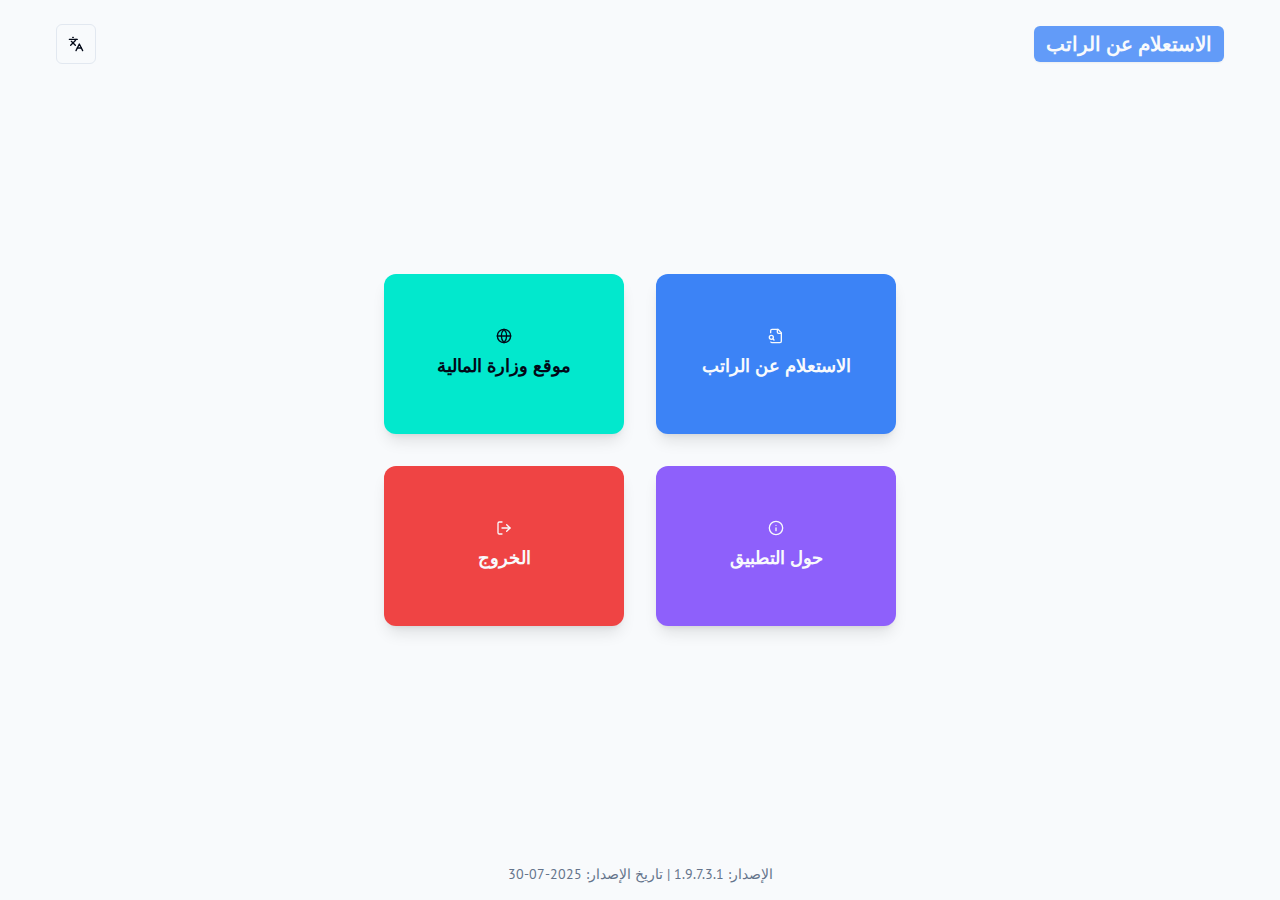
<file: index.html>
<!DOCTYPE html><html lang="en"><head><meta charSet="utf-8"/><meta name="viewport" content="width=device-width, initial-scale=1"/><link rel="stylesheet" href="/_next/static/css/740bce0d1de222b1.css" data-precedence="next"/><link rel="preload" as="script" fetchPriority="low" href="/_next/static/chunks/webpack-babf7c91ecdb62d1.js"/><script src="/_next/static/chunks/4bd1b696-4ad49f259c53d116.js" async=""></script><script src="/_next/static/chunks/684-f148f8be4335107b.js" async=""></script><script src="/_next/static/chunks/main-app-5f3409b5d6a22284.js" async=""></script><script src="/_next/static/chunks/802-d69ef10db5f70343.js" async=""></script><script src="/_next/static/chunks/app/layout-bd39e577d4e18c51.js" async=""></script><script src="/_next/static/chunks/986-c1de5b872084e3e3.js" async=""></script><script src="/_next/static/chunks/app/page-2de3b63fff3d0080.js" async=""></script><link rel="preconnect" href="https://fonts.googleapis.com"/><link rel="preconnect" href="https://fonts.gstatic.com" crossorigin="anonymous"/><link href="https://fonts.googleapis.com/css2?family=PT+Sans:wght@400;700&amp;display=swap" rel="stylesheet"/><title>My Salary Inquiry</title><meta name="description" content="Salary inquiry application"/><link rel="icon" href="/favicon.ico" type="image/x-icon" sizes="16x16"/><script>document.querySelectorAll('body link[rel="icon"], body link[rel="apple-touch-icon"]').forEach(el => document.head.appendChild(el))</script><script src="/_next/static/chunks/polyfills-42372ed130431b0a.js" noModule=""></script></head><body class="font-body antialiased"><div class="relative flex min-h-screen flex-col bg-background font-body text-foreground"><header class="absolute top-0 w-full p-4 sm:p-6"><div class="container mx-auto flex items-center justify-between"><div class="animate-pulse rounded-md bg-muted h-9 w-48"></div><div class="animate-pulse rounded-md bg-muted h-10 w-10"></div></div></header><main class="flex flex-1 items-center justify-center"><div class="grid grid-cols-1 gap-4 sm:grid-cols-2 sm:gap-6 lg:gap-8 p-4"><div class="animate-pulse rounded-md bg-muted h-32 w-48 sm:h-40 sm:w-60"></div><div class="animate-pulse rounded-md bg-muted h-32 w-48 sm:h-40 sm:w-60"></div><div class="animate-pulse rounded-md bg-muted h-32 w-48 sm:h-40 sm:w-60"></div><div class="animate-pulse rounded-md bg-muted h-32 w-48 sm:h-40 sm:w-60"></div></div></main><footer class="absolute bottom-0 w-full p-4 flex justify-center"><div class="animate-pulse rounded-md bg-muted h-6 w-64"></div></footer></div><!--$--><!--/$--><!--$--><!--/$--><div role="region" aria-label="Notifications (F8)" tabindex="-1" style="pointer-events:none"><ol tabindex="-1" class="fixed top-0 z-[100] flex max-h-screen w-full flex-col-reverse p-4 sm:bottom-0 sm:right-0 sm:top-auto sm:flex-col md:max-w-[420px]"></ol></div><script src="/_next/static/chunks/webpack-babf7c91ecdb62d1.js" async=""></script><script>(self.__next_f=self.__next_f||[]).push([0])</script><script>self.__next_f.push([1,"1:\"$Sreact.fragment\"\n2:I[9283,[\"802\",\"static/chunks/802-d69ef10db5f70343.js\",\"177\",\"static/chunks/app/layout-bd39e577d4e18c51.js\"],\"LanguageProvider\"]\n3:I[9119,[\"802\",\"static/chunks/802-d69ef10db5f70343.js\",\"177\",\"static/chunks/app/layout-bd39e577d4e18c51.js\"],\"ClientLayout\"]\n4:I[7555,[],\"\"]\n5:I[1295,[],\"\"]\n6:I[1459,[\"802\",\"static/chunks/802-d69ef10db5f70343.js\",\"177\",\"static/chunks/app/layout-bd39e577d4e18c51.js\"],\"Toaster\"]\n7:I[894,[],\"ClientPageRoot\"]\n8:I[3320,[\"802\",\"static/chunks/802-d69ef10db5f70343.js\",\"986\",\"static/chunks/986-c1de5b872084e3e3.js\",\"974\",\"static/chunks/app/page-2de3b63fff3d0080.js\"],\"default\"]\nb:I[9665,[],\"MetadataBoundary\"]\nd:I[9665,[],\"OutletBoundary\"]\n10:I[4911,[],\"AsyncMetadataOutlet\"]\n12:I[9665,[],\"ViewportBoundary\"]\n14:I[6614,[],\"\"]\n:HL[\"/_next/static/css/740bce0d1de222b1.css\",\"style\"]\n"])</script><script>self.__next_f.push([1,"0:{\"P\":null,\"b\":\"e6CEJaJWnGFqOdMdCp2PX\",\"p\":\"\",\"c\":[\"\",\"\"],\"i\":false,\"f\":[[[\"\",{\"children\":[\"__PAGE__\",{}]},\"$undefined\",\"$undefined\",true],[\"\",[\"$\",\"$1\",\"c\",{\"children\":[[[\"$\",\"link\",\"0\",{\"rel\":\"stylesheet\",\"href\":\"/_next/static/css/740bce0d1de222b1.css\",\"precedence\":\"next\",\"crossOrigin\":\"$undefined\",\"nonce\":\"$undefined\"}]],[\"$\",\"html\",null,{\"lang\":\"en\",\"suppressHydrationWarning\":true,\"children\":[[\"$\",\"head\",null,{\"children\":[[\"$\",\"link\",null,{\"rel\":\"preconnect\",\"href\":\"https://fonts.googleapis.com\"}],[\"$\",\"link\",null,{\"rel\":\"preconnect\",\"href\":\"https://fonts.gstatic.com\",\"crossOrigin\":\"anonymous\"}],[\"$\",\"link\",null,{\"href\":\"https://fonts.googleapis.com/css2?family=PT+Sans:wght@400;700\u0026display=swap\",\"rel\":\"stylesheet\"}]]}],[\"$\",\"body\",null,{\"className\":\"font-body antialiased\",\"children\":[\"$\",\"$L2\",null,{\"children\":[\"$\",\"$L3\",null,{\"children\":[[\"$\",\"$L4\",null,{\"parallelRouterKey\":\"children\",\"error\":\"$undefined\",\"errorStyles\":\"$undefined\",\"errorScripts\":\"$undefined\",\"template\":[\"$\",\"$L5\",null,{}],\"templateStyles\":\"$undefined\",\"templateScripts\":\"$undefined\",\"notFound\":[[[\"$\",\"title\",null,{\"children\":\"404: This page could not be found.\"}],[\"$\",\"div\",null,{\"style\":{\"fontFamily\":\"system-ui,\\\"Segoe UI\\\",Roboto,Helvetica,Arial,sans-serif,\\\"Apple Color Emoji\\\",\\\"Segoe UI Emoji\\\"\",\"height\":\"100vh\",\"textAlign\":\"center\",\"display\":\"flex\",\"flexDirection\":\"column\",\"alignItems\":\"center\",\"justifyContent\":\"center\"},\"children\":[\"$\",\"div\",null,{\"children\":[[\"$\",\"style\",null,{\"dangerouslySetInnerHTML\":{\"__html\":\"body{color:#000;background:#fff;margin:0}.next-error-h1{border-right:1px solid rgba(0,0,0,.3)}@media (prefers-color-scheme:dark){body{color:#fff;background:#000}.next-error-h1{border-right:1px solid rgba(255,255,255,.3)}}\"}}],[\"$\",\"h1\",null,{\"className\":\"next-error-h1\",\"style\":{\"display\":\"inline-block\",\"margin\":\"0 20px 0 0\",\"padding\":\"0 23px 0 0\",\"fontSize\":24,\"fontWeight\":500,\"verticalAlign\":\"top\",\"lineHeight\":\"49px\"},\"children\":404}],[\"$\",\"div\",null,{\"style\":{\"display\":\"inline-block\"},\"children\":[\"$\",\"h2\",null,{\"style\":{\"fontSize\":14,\"fontWeight\":400,\"lineHeight\":\"49px\",\"margin\":0},\"children\":\"This page could not be found.\"}]}]]}]}]],[]],\"forbidden\":\"$undefined\",\"unauthorized\":\"$undefined\"}],[\"$\",\"$L6\",null,{}]]}]}]}]]}]]}],{\"children\":[\"__PAGE__\",[\"$\",\"$1\",\"c\",{\"children\":[[\"$\",\"$L7\",null,{\"Component\":\"$8\",\"searchParams\":{},\"params\":{},\"promises\":[\"$@9\",\"$@a\"]}],[\"$\",\"$Lb\",null,{\"children\":\"$Lc\"}],null,[\"$\",\"$Ld\",null,{\"children\":[\"$Le\",\"$Lf\",[\"$\",\"$L10\",null,{\"promise\":\"$@11\"}]]}]]}],{},null,false]},null,false],[\"$\",\"$1\",\"h\",{\"children\":[null,[\"$\",\"$1\",\"tUVmfDkXmga6kM8UpTNu6\",{\"children\":[[\"$\",\"$L12\",null,{\"children\":\"$L13\"}],null]}],null]}],false]],\"m\":\"$undefined\",\"G\":[\"$14\",\"$undefined\"],\"s\":false,\"S\":true}\n"])</script><script>self.__next_f.push([1,"15:\"$Sreact.suspense\"\n16:I[4911,[],\"AsyncMetadata\"]\n9:{}\na:{}\nc:[\"$\",\"$15\",null,{\"fallback\":null,\"children\":[\"$\",\"$L16\",null,{\"promise\":\"$@17\"}]}]\n"])</script><script>self.__next_f.push([1,"f:null\n"])</script><script>self.__next_f.push([1,"13:[[\"$\",\"meta\",\"0\",{\"charSet\":\"utf-8\"}],[\"$\",\"meta\",\"1\",{\"name\":\"viewport\",\"content\":\"width=device-width, initial-scale=1\"}]]\ne:null\n"])</script><script>self.__next_f.push([1,"17:{\"metadata\":[[\"$\",\"title\",\"0\",{\"children\":\"My Salary Inquiry\"}],[\"$\",\"meta\",\"1\",{\"name\":\"description\",\"content\":\"Salary inquiry application\"}],[\"$\",\"link\",\"2\",{\"rel\":\"icon\",\"href\":\"/favicon.ico\",\"type\":\"image/x-icon\",\"sizes\":\"16x16\"}]],\"error\":null,\"digest\":\"$undefined\"}\n11:{\"metadata\":\"$17:metadata\",\"error\":null,\"digest\":\"$undefined\"}\n"])</script></body></html>
</file>
<file: _next/static/css/740bce0d1de222b1.css>
*,:after,:before{--tw-border-spacing-x:0;--tw-border-spacing-y:0;--tw-translate-x:0;--tw-translate-y:0;--tw-rotate:0;--tw-skew-x:0;--tw-skew-y:0;--tw-scale-x:1;--tw-scale-y:1;--tw-pan-x: ;--tw-pan-y: ;--tw-pinch-zoom: ;--tw-scroll-snap-strictness:proximity;--tw-gradient-from-position: ;--tw-gradient-via-position: ;--tw-gradient-to-position: ;--tw-ordinal: ;--tw-slashed-zero: ;--tw-numeric-figure: ;--tw-numeric-spacing: ;--tw-numeric-fraction: ;--tw-ring-inset: ;--tw-ring-offset-width:0px;--tw-ring-offset-color:#fff;--tw-ring-color:rgb(59 130 246/0.5);--tw-ring-offset-shadow:0 0 #0000;--tw-ring-shadow:0 0 #0000;--tw-shadow:0 0 #0000;--tw-shadow-colored:0 0 #0000;--tw-blur: ;--tw-brightness: ;--tw-contrast: ;--tw-grayscale: ;--tw-hue-rotate: ;--tw-invert: ;--tw-saturate: ;--tw-sepia: ;--tw-drop-shadow: ;--tw-backdrop-blur: ;--tw-backdrop-brightness: ;--tw-backdrop-contrast: ;--tw-backdrop-grayscale: ;--tw-backdrop-hue-rotate: ;--tw-backdrop-invert: ;--tw-backdrop-opacity: ;--tw-backdrop-saturate: ;--tw-backdrop-sepia: ;--tw-contain-size: ;--tw-contain-layout: ;--tw-contain-paint: ;--tw-contain-style: }::backdrop{--tw-border-spacing-x:0;--tw-border-spacing-y:0;--tw-translate-x:0;--tw-translate-y:0;--tw-rotate:0;--tw-skew-x:0;--tw-skew-y:0;--tw-scale-x:1;--tw-scale-y:1;--tw-pan-x: ;--tw-pan-y: ;--tw-pinch-zoom: ;--tw-scroll-snap-strictness:proximity;--tw-gradient-from-position: ;--tw-gradient-via-position: ;--tw-gradient-to-position: ;--tw-ordinal: ;--tw-slashed-zero: ;--tw-numeric-figure: ;--tw-numeric-spacing: ;--tw-numeric-fraction: ;--tw-ring-inset: ;--tw-ring-offset-width:0px;--tw-ring-offset-color:#fff;--tw-ring-color:rgb(59 130 246/0.5);--tw-ring-offset-shadow:0 0 #0000;--tw-ring-shadow:0 0 #0000;--tw-shadow:0 0 #0000;--tw-shadow-colored:0 0 #0000;--tw-blur: ;--tw-brightness: ;--tw-contrast: ;--tw-grayscale: ;--tw-hue-rotate: ;--tw-invert: ;--tw-saturate: ;--tw-sepia: ;--tw-drop-shadow: ;--tw-backdrop-blur: ;--tw-backdrop-brightness: ;--tw-backdrop-contrast: ;--tw-backdrop-grayscale: ;--tw-backdrop-hue-rotate: ;--tw-backdrop-invert: ;--tw-backdrop-opacity: ;--tw-backdrop-saturate: ;--tw-backdrop-sepia: ;--tw-contain-size: ;--tw-contain-layout: ;--tw-contain-paint: ;--tw-contain-style: }/*
! tailwindcss v3.4.17 | MIT License | https://tailwindcss.com
*/*,:after,:before{box-sizing:border-box;border:0 solid #e5e7eb}:after,:before{--tw-content:""}:host,html{line-height:1.5;-webkit-text-size-adjust:100%;-moz-tab-size:4;tab-size:4;font-family:ui-sans-serif,system-ui,sans-serif,Apple Color Emoji,Segoe UI Emoji,Segoe UI Symbol,Noto Color Emoji;font-feature-settings:normal;font-variation-settings:normal;-webkit-tap-highlight-color:transparent}body{margin:0;line-height:inherit}hr{height:0;color:inherit;border-top-width:1px}abbr:where([title]){text-decoration:underline dotted}h1,h2,h3,h4,h5,h6{font-size:inherit;font-weight:inherit}a{color:inherit;text-decoration:inherit}b,strong{font-weight:bolder}code,kbd,pre,samp{font-family:ui-monospace,SFMono-Regular,Menlo,Monaco,Consolas,Liberation Mono,Courier New,monospace;font-feature-settings:normal;font-variation-settings:normal;font-size:1em}small{font-size:80%}sub,sup{font-size:75%;line-height:0;position:relative;vertical-align:baseline}sub{bottom:-.25em}sup{top:-.5em}table{text-indent:0;border-color:inherit;border-collapse:collapse}button,input,optgroup,select,textarea{font-family:inherit;font-feature-settings:inherit;font-variation-settings:inherit;font-size:100%;font-weight:inherit;line-height:inherit;letter-spacing:inherit;color:inherit;margin:0;padding:0}button,select{text-transform:none}button,input:where([type=button]),input:where([type=reset]),input:where([type=submit]){-webkit-appearance:button;background-color:transparent;background-image:none}:-moz-focusring{outline:auto}:-moz-ui-invalid{box-shadow:none}progress{vertical-align:baseline}::-webkit-inner-spin-button,::-webkit-outer-spin-button{height:auto}[type=search]{-webkit-appearance:textfield;outline-offset:-2px}::-webkit-search-decoration{-webkit-appearance:none}::-webkit-file-upload-button{-webkit-appearance:button;font:inherit}summary{display:list-item}blockquote,dd,dl,figure,h1,h2,h3,h4,h5,h6,hr,p,pre{margin:0}fieldset{margin:0}fieldset,legend{padding:0}menu,ol,ul{list-style:none;margin:0;padding:0}dialog{padding:0}textarea{resize:vertical}input::placeholder,textarea::placeholder{opacity:1;color:#9ca3af}[role=button],button{cursor:pointer}:disabled{cursor:default}audio,canvas,embed,iframe,img,object,svg,video{display:block;vertical-align:middle}img,video{max-width:100%;height:auto}[hidden]:where(:not([hidden=until-found])){display:none}:root{--background:210 40% 98%;--foreground:222 84% 4.9%;--card:210 40% 98%;--card-foreground:222 84% 4.9%;--popover:210 40% 98%;--popover-foreground:222 84% 4.9%;--primary:217 91% 60%;--primary-foreground:210 40% 98%;--secondary:173 98% 46%;--secondary-foreground:222 84% 4.9%;--muted:210 40% 96.1%;--muted-foreground:215.4 16.3% 46.9%;--accent:258 95% 68%;--accent-foreground:210 40% 98%;--destructive:0 84.2% 60.2%;--destructive-foreground:210 40% 98%;--border:214.3 31.8% 91.4%;--input:214.3 31.8% 91.4%;--ring:217 91% 60%;--radius:0.5rem}.dark{--background:222 84% 4.9%;--foreground:210 40% 98%;--card:222 84% 4.9%;--card-foreground:210 40% 98%;--popover:222 84% 4.9%;--popover-foreground:210 40% 98%;--primary:217 91% 60%;--primary-foreground:210 40% 98%;--secondary:173 98% 46%;--secondary-foreground:222 84% 4.9%;--muted:217.2 32.6% 17.5%;--muted-foreground:215 20.2% 65.1%;--accent:258 95% 68%;--accent-foreground:210 40% 98%;--destructive:0 62.8% 30.6%;--destructive-foreground:210 40% 98%;--border:217.2 32.6% 17.5%;--input:217.2 32.6% 17.5%;--ring:217 91% 60%}*{border-color:hsl(var(--border))}body{background-color:hsl(var(--background));color:hsl(var(--foreground))}.container{width:100%;margin-right:auto;margin-left:auto;padding-right:2rem;padding-left:2rem}@media (min-width:1400px){.container{max-width:1400px}}.sr-only{position:absolute;width:1px;height:1px;padding:0;margin:-1px;overflow:hidden;clip:rect(0,0,0,0);white-space:nowrap;border-width:0}.pointer-events-none{pointer-events:none}.pointer-events-auto{pointer-events:auto}.invisible{visibility:hidden}.fixed{position:fixed}.absolute{position:absolute}.relative{position:relative}.inset-0{inset:0}.inset-x-0{left:0;right:0}.inset-y-0{top:0;bottom:0}.-bottom-12{bottom:-3rem}.-left-12{left:-3rem}.-right-12{right:-3rem}.-top-12{top:-3rem}.bottom-0{bottom:0}.left-0{left:0}.left-1{left:.25rem}.left-1\/2{left:50%}.left-2{left:.5rem}.left-\[50\%\]{left:50%}.right-0{right:0}.right-1{right:.25rem}.right-2{right:.5rem}.right-4{right:1rem}.top-0{top:0}.top-1\/2{top:50%}.top-2{top:.5rem}.top-4{top:1rem}.top-\[50\%\]{top:50%}.z-50{z-index:50}.z-\[100\]{z-index:100}.-mx-1{margin-left:-.25rem;margin-right:-.25rem}.mx-auto{margin-left:auto;margin-right:auto}.my-0\.5{margin-top:.125rem;margin-bottom:.125rem}.my-1{margin-top:.25rem;margin-bottom:.25rem}.-ml-4{margin-left:-1rem}.-mt-4{margin-top:-1rem}.mb-1{margin-bottom:.25rem}.ml-auto{margin-left:auto}.mt-2{margin-top:.5rem}.mt-4{margin-top:1rem}.block{display:block}.flex{display:flex}.inline-flex{display:inline-flex}.table{display:table}.grid{display:grid}.aspect-square{aspect-ratio:1/1}.aspect-video{aspect-ratio:16/9}.h-10{height:2.5rem}.h-11{height:2.75rem}.h-12{height:3rem}.h-2{height:.5rem}.h-2\.5{height:.625rem}.h-3\.5{height:.875rem}.h-32{height:8rem}.h-4{height:1rem}.h-5{height:1.25rem}.h-6{height:1.5rem}.h-7{height:1.75rem}.h-8{height:2rem}.h-9{height:2.25rem}.h-\[1px\]{height:1px}.h-\[90vh\]{height:90vh}.h-\[var\(--radix-select-trigger-height\)\]{height:var(--radix-select-trigger-height)}.h-full{height:100%}.h-px{height:1px}.max-h-96{max-height:24rem}.max-h-screen{max-height:100vh}.min-h-screen{min-height:100vh}.w-0{width:0}.w-1{width:.25rem}.w-10{width:2.5rem}.w-11{width:2.75rem}.w-2{width:.5rem}.w-2\.5{width:.625rem}.w-3\.5{width:.875rem}.w-3\/4{width:75%}.w-4{width:1rem}.w-48{width:12rem}.w-5{width:1.25rem}.w-64{width:16rem}.w-7{width:1.75rem}.w-72{width:18rem}.w-8{width:2rem}.w-9{width:2.25rem}.w-\[1px\]{width:1px}.w-\[95vw\]{width:95vw}.w-full{width:100%}.min-w-0{min-width:0}.min-w-\[12rem\]{min-width:12rem}.min-w-\[8rem\]{min-width:8rem}.min-w-\[var\(--radix-select-trigger-width\)\]{min-width:var(--radix-select-trigger-width)}.max-w-full{max-width:100%}.max-w-lg{max-width:32rem}.flex-1{flex:1 1 0%}.shrink-0{flex-shrink:0}.flex-grow,.grow{flex-grow:1}.grow-0{flex-grow:0}.basis-full{flex-basis:100%}.caption-bottom{caption-side:bottom}.border-collapse{border-collapse:collapse}.-translate-x-1\/2{--tw-translate-x:-50%}.-translate-x-1\/2,.-translate-y-1\/2{transform:translate(var(--tw-translate-x),var(--tw-translate-y)) rotate(var(--tw-rotate)) skewX(var(--tw-skew-x)) skewY(var(--tw-skew-y)) scaleX(var(--tw-scale-x)) scaleY(var(--tw-scale-y))}.-translate-y-1\/2{--tw-translate-y:-50%}.translate-x-\[-50\%\]{--tw-translate-x:-50%}.translate-x-\[-50\%\],.translate-y-\[-50\%\]{transform:translate(var(--tw-translate-x),var(--tw-translate-y)) rotate(var(--tw-rotate)) skewX(var(--tw-skew-x)) skewY(var(--tw-skew-y)) scaleX(var(--tw-scale-x)) scaleY(var(--tw-scale-y))}.translate-y-\[-50\%\]{--tw-translate-y:-50%}.rotate-90{--tw-rotate:90deg}.rotate-90,.transform{transform:translate(var(--tw-translate-x),var(--tw-translate-y)) rotate(var(--tw-rotate)) skewX(var(--tw-skew-x)) skewY(var(--tw-skew-y)) scaleX(var(--tw-scale-x)) scaleY(var(--tw-scale-y))}@keyframes pulse{50%{opacity:.5}}.animate-pulse{animation:pulse 2s cubic-bezier(.4,0,.6,1) infinite}.cursor-default{cursor:default}.cursor-pointer{cursor:pointer}.touch-none{touch-action:none}.select-none{user-select:none}.grid-cols-1{grid-template-columns:repeat(1,minmax(0,1fr))}.flex-col{flex-direction:column}.flex-col-reverse{flex-direction:column-reverse}.flex-wrap{flex-wrap:wrap}.items-start{align-items:flex-start}.items-end{align-items:flex-end}.items-center{align-items:center}.items-stretch{align-items:stretch}.justify-center{justify-content:center}.justify-between{justify-content:space-between}.gap-1{gap:.25rem}.gap-1\.5{gap:.375rem}.gap-2{gap:.5rem}.gap-4{gap:1rem}.space-x-1>:not([hidden])~:not([hidden]){--tw-space-x-reverse:0;margin-right:calc(.25rem * var(--tw-space-x-reverse));margin-left:calc(.25rem * calc(1 - var(--tw-space-x-reverse)))}.space-x-4>:not([hidden])~:not([hidden]){--tw-space-x-reverse:0;margin-right:calc(1rem * var(--tw-space-x-reverse));margin-left:calc(1rem * calc(1 - var(--tw-space-x-reverse)))}.space-y-1>:not([hidden])~:not([hidden]){--tw-space-y-reverse:0;margin-top:calc(.25rem * calc(1 - var(--tw-space-y-reverse)));margin-bottom:calc(.25rem * var(--tw-space-y-reverse))}.space-y-1\.5>:not([hidden])~:not([hidden]){--tw-space-y-reverse:0;margin-top:calc(.375rem * calc(1 - var(--tw-space-y-reverse)));margin-bottom:calc(.375rem * var(--tw-space-y-reverse))}.space-y-2>:not([hidden])~:not([hidden]){--tw-space-y-reverse:0;margin-top:calc(.5rem * calc(1 - var(--tw-space-y-reverse)));margin-bottom:calc(.5rem * var(--tw-space-y-reverse))}.space-y-4>:not([hidden])~:not([hidden]){--tw-space-y-reverse:0;margin-top:calc(1rem * calc(1 - var(--tw-space-y-reverse)));margin-bottom:calc(1rem * var(--tw-space-y-reverse))}.overflow-auto{overflow:auto}.overflow-hidden{overflow:hidden}.whitespace-nowrap{white-space:nowrap}.rounded-\[2px\]{border-radius:2px}.rounded-\[inherit\]{border-radius:inherit}.rounded-full{border-radius:9999px}.rounded-lg{border-radius:var(--radius)}.rounded-md{border-radius:calc(var(--radius) - 2px)}.rounded-sm{border-radius:calc(var(--radius) - 4px)}.rounded-xl{border-radius:.75rem}.border{border-width:1px}.border-0{border-width:0}.border-2{border-width:2px}.border-\[1\.5px\]{border-width:1.5px}.border-b{border-bottom-width:1px}.border-l{border-left-width:1px}.border-r{border-right-width:1px}.border-t{border-top-width:1px}.border-dashed{border-style:dashed}.border-\[--color-border\]{border-color:var(--color-border)}.border-border\/50{border-color:hsl(var(--border)/.5)}.border-destructive{border-color:hsl(var(--destructive))}.border-destructive\/50{border-color:hsl(var(--destructive)/.5)}.border-input{border-color:hsl(var(--input))}.border-primary{border-color:hsl(var(--primary))}.border-transparent{border-color:transparent}.border-l-transparent{border-left-color:transparent}.border-t-transparent{border-top-color:transparent}.bg-\[--color-bg\]{background-color:var(--color-bg)}.bg-accent{background-color:hsl(var(--accent))}.bg-background{background-color:hsl(var(--background))}.bg-black\/80{background-color:rgb(0 0 0/.8)}.bg-border{background-color:hsl(var(--border))}.bg-card{background-color:hsl(var(--card))}.bg-destructive{background-color:hsl(var(--destructive))}.bg-muted{background-color:hsl(var(--muted))}.bg-muted\/50{background-color:hsl(var(--muted)/.5)}.bg-popover{background-color:hsl(var(--popover))}.bg-primary{background-color:hsl(var(--primary))}.bg-primary\/80{background-color:hsl(var(--primary)/.8)}.bg-secondary{background-color:hsl(var(--secondary))}.bg-transparent{background-color:transparent}.fill-current{fill:currentColor}.p-0{padding:0}.p-1{padding:.25rem}.p-2{padding:.5rem}.p-3{padding:.75rem}.p-4{padding:1rem}.p-6{padding:1.5rem}.p-\[1px\]{padding:1px}.px-2{padding-left:.5rem;padding-right:.5rem}.px-2\.5{padding-left:.625rem;padding-right:.625rem}.px-3{padding-left:.75rem;padding-right:.75rem}.px-4{padding-left:1rem;padding-right:1rem}.px-8{padding-left:2rem;padding-right:2rem}.py-0\.5{padding-top:.125rem;padding-bottom:.125rem}.py-1{padding-top:.25rem;padding-bottom:.25rem}.py-1\.5{padding-top:.375rem;padding-bottom:.375rem}.py-2{padding-top:.5rem;padding-bottom:.5rem}.py-4{padding-top:1rem;padding-bottom:1rem}.pb-3{padding-bottom:.75rem}.pb-4{padding-bottom:1rem}.pl-4{padding-left:1rem}.pl-8{padding-left:2rem}.pr-2{padding-right:.5rem}.pr-8{padding-right:2rem}.pt-0{padding-top:0}.pt-1{padding-top:.25rem}.pt-2{padding-top:.5rem}.pt-3{padding-top:.75rem}.pt-4{padding-top:1rem}.text-left{text-align:left}.text-center{text-align:center}.align-middle{vertical-align:middle}.font-body,.font-headline{font-family:PT Sans,sans-serif}.font-mono{font-family:ui-monospace,SFMono-Regular,Menlo,Monaco,Consolas,Liberation Mono,Courier New,monospace}.text-2xl{font-size:1.5rem;line-height:2rem}.text-\[0\.8rem\]{font-size:.8rem}.text-base{font-size:1rem;line-height:1.5rem}.text-lg{font-size:1.125rem;line-height:1.75rem}.text-sm{font-size:.875rem;line-height:1.25rem}.text-xl{font-size:1.25rem;line-height:1.75rem}.text-xs{font-size:.75rem;line-height:1rem}.font-bold{font-weight:700}.font-medium{font-weight:500}.font-normal{font-weight:400}.font-semibold{font-weight:600}.tabular-nums{--tw-numeric-spacing:tabular-nums;font-variant-numeric:var(--tw-ordinal) var(--tw-slashed-zero) var(--tw-numeric-figure) var(--tw-numeric-spacing) var(--tw-numeric-fraction)}.leading-none{line-height:1}.tracking-tight{letter-spacing:-.025em}.tracking-widest{letter-spacing:.1em}.text-accent-foreground{color:hsl(var(--accent-foreground))}.text-card-foreground{color:hsl(var(--card-foreground))}.text-current{color:currentColor}.text-destructive{color:hsl(var(--destructive))}.text-destructive-foreground{color:hsl(var(--destructive-foreground))}.text-foreground{color:hsl(var(--foreground))}.text-foreground\/50{color:hsl(var(--foreground)/.5)}.text-muted-foreground{color:hsl(var(--muted-foreground))}.text-popover-foreground{color:hsl(var(--popover-foreground))}.text-primary{color:hsl(var(--primary))}.text-primary-foreground{color:hsl(var(--primary-foreground))}.text-secondary-foreground{color:hsl(var(--secondary-foreground))}.underline-offset-4{text-underline-offset:4px}.antialiased{-webkit-font-smoothing:antialiased;-moz-osx-font-smoothing:grayscale}.opacity-0{opacity:0}.opacity-50{opacity:.5}.opacity-60{opacity:.6}.opacity-70{opacity:.7}.opacity-90{opacity:.9}.shadow-lg{--tw-shadow:0 10px 15px -3px rgb(0 0 0/0.1),0 4px 6px -4px rgb(0 0 0/0.1);--tw-shadow-colored:0 10px 15px -3px var(--tw-shadow-color),0 4px 6px -4px var(--tw-shadow-color)}.shadow-lg,.shadow-md{box-shadow:var(--tw-ring-offset-shadow,0 0 #0000),var(--tw-ring-shadow,0 0 #0000),var(--tw-shadow)}.shadow-md{--tw-shadow:0 4px 6px -1px rgb(0 0 0/0.1),0 2px 4px -2px rgb(0 0 0/0.1);--tw-shadow-colored:0 4px 6px -1px var(--tw-shadow-color),0 2px 4px -2px var(--tw-shadow-color)}.shadow-sm{--tw-shadow:0 1px 2px 0 rgb(0 0 0/0.05);--tw-shadow-colored:0 1px 2px 0 var(--tw-shadow-color)}.shadow-sm,.shadow-xl{box-shadow:var(--tw-ring-offset-shadow,0 0 #0000),var(--tw-ring-shadow,0 0 #0000),var(--tw-shadow)}.shadow-xl{--tw-shadow:0 20px 25px -5px rgb(0 0 0/0.1),0 8px 10px -6px rgb(0 0 0/0.1);--tw-shadow-colored:0 20px 25px -5px var(--tw-shadow-color),0 8px 10px -6px var(--tw-shadow-color)}.outline-none{outline:2px solid transparent;outline-offset:2px}.outline{outline-style:solid}.ring-0{--tw-ring-offset-shadow:var(--tw-ring-inset) 0 0 0 var(--tw-ring-offset-width) var(--tw-ring-offset-color);--tw-ring-shadow:var(--tw-ring-inset) 0 0 0 calc(0px + var(--tw-ring-offset-width)) var(--tw-ring-color);box-shadow:var(--tw-ring-offset-shadow),var(--tw-ring-shadow),var(--tw-shadow,0 0 #0000)}.ring-offset-background{--tw-ring-offset-color:hsl(var(--background))}.filter{filter:var(--tw-blur) var(--tw-brightness) var(--tw-contrast) var(--tw-grayscale) var(--tw-hue-rotate) var(--tw-invert) var(--tw-saturate) var(--tw-sepia) var(--tw-drop-shadow)}.transition{transition-property:color,background-color,border-color,text-decoration-color,fill,stroke,opacity,box-shadow,transform,filter,backdrop-filter;transition-timing-function:cubic-bezier(.4,0,.2,1);transition-duration:.15s}.transition-all{transition-property:all;transition-timing-function:cubic-bezier(.4,0,.2,1);transition-duration:.15s}.transition-colors{transition-property:color,background-color,border-color,text-decoration-color,fill,stroke;transition-timing-function:cubic-bezier(.4,0,.2,1);transition-duration:.15s}.transition-opacity{transition-property:opacity;transition-timing-function:cubic-bezier(.4,0,.2,1);transition-duration:.15s}.transition-transform{transition-property:transform;transition-timing-function:cubic-bezier(.4,0,.2,1);transition-duration:.15s}.duration-200{transition-duration:.2s}.ease-in-out{transition-timing-function:cubic-bezier(.4,0,.2,1)}@keyframes enter{0%{opacity:var(--tw-enter-opacity,1);transform:translate3d(var(--tw-enter-translate-x,0),var(--tw-enter-translate-y,0),0) scale3d(var(--tw-enter-scale,1),var(--tw-enter-scale,1),var(--tw-enter-scale,1)) rotate(var(--tw-enter-rotate,0))}}@keyframes exit{to{opacity:var(--tw-exit-opacity,1);transform:translate3d(var(--tw-exit-translate-x,0),var(--tw-exit-translate-y,0),0) scale3d(var(--tw-exit-scale,1),var(--tw-exit-scale,1),var(--tw-exit-scale,1)) rotate(var(--tw-exit-rotate,0))}}.animate-in{animation-name:enter;animation-duration:.15s;--tw-enter-opacity:initial;--tw-enter-scale:initial;--tw-enter-rotate:initial;--tw-enter-translate-x:initial;--tw-enter-translate-y:initial}.fade-in-0{--tw-enter-opacity:0}.zoom-in-95{--tw-enter-scale:.95}.duration-200{animation-duration:.2s}.ease-in-out{animation-timing-function:cubic-bezier(.4,0,.2,1)}.file\:border-0::file-selector-button{border-width:0}.file\:bg-transparent::file-selector-button{background-color:transparent}.file\:text-sm::file-selector-button{font-size:.875rem;line-height:1.25rem}.file\:font-medium::file-selector-button{font-weight:500}.file\:text-foreground::file-selector-button{color:hsl(var(--foreground))}.placeholder\:text-muted-foreground::placeholder{color:hsl(var(--muted-foreground))}.focus-within\:relative:focus-within{position:relative}.focus-within\:z-20:focus-within{z-index:20}.hover\:scale-105:hover{--tw-scale-x:1.05;--tw-scale-y:1.05;transform:translate(var(--tw-translate-x),var(--tw-translate-y)) rotate(var(--tw-rotate)) skewX(var(--tw-skew-x)) skewY(var(--tw-skew-y)) scaleX(var(--tw-scale-x)) scaleY(var(--tw-scale-y))}.hover\:bg-accent:hover{background-color:hsl(var(--accent))}.hover\:bg-accent\/90:hover{background-color:hsl(var(--accent)/.9)}.hover\:bg-destructive\/80:hover{background-color:hsl(var(--destructive)/.8)}.hover\:bg-destructive\/90:hover{background-color:hsl(var(--destructive)/.9)}.hover\:bg-muted\/50:hover{background-color:hsl(var(--muted)/.5)}.hover\:bg-primary:hover{background-color:hsl(var(--primary))}.hover\:bg-primary\/80:hover{background-color:hsl(var(--primary)/.8)}.hover\:bg-primary\/90:hover{background-color:hsl(var(--primary)/.9)}.hover\:bg-secondary:hover{background-color:hsl(var(--secondary))}.hover\:bg-secondary\/80:hover{background-color:hsl(var(--secondary)/.8)}.hover\:bg-secondary\/90:hover{background-color:hsl(var(--secondary)/.9)}.hover\:text-accent-foreground:hover{color:hsl(var(--accent-foreground))}.hover\:text-foreground:hover{color:hsl(var(--foreground))}.hover\:text-primary-foreground:hover{color:hsl(var(--primary-foreground))}.hover\:underline:hover{text-decoration-line:underline}.hover\:opacity-100:hover{opacity:1}.focus\:bg-accent:focus{background-color:hsl(var(--accent))}.focus\:bg-primary:focus{background-color:hsl(var(--primary))}.focus\:text-accent-foreground:focus{color:hsl(var(--accent-foreground))}.focus\:text-primary-foreground:focus{color:hsl(var(--primary-foreground))}.focus\:opacity-100:focus{opacity:1}.focus\:outline-none:focus{outline:2px solid transparent;outline-offset:2px}.focus\:ring-2:focus{--tw-ring-offset-shadow:var(--tw-ring-inset) 0 0 0 var(--tw-ring-offset-width) var(--tw-ring-offset-color);--tw-ring-shadow:var(--tw-ring-inset) 0 0 0 calc(2px + var(--tw-ring-offset-width)) var(--tw-ring-color);box-shadow:var(--tw-ring-offset-shadow),var(--tw-ring-shadow),var(--tw-shadow,0 0 #0000)}.focus\:ring-ring:focus{--tw-ring-color:hsl(var(--ring))}.focus\:ring-offset-2:focus{--tw-ring-offset-width:2px}.focus-visible\:outline-none:focus-visible{outline:2px solid transparent;outline-offset:2px}.focus-visible\:ring-2:focus-visible{--tw-ring-offset-shadow:var(--tw-ring-inset) 0 0 0 var(--tw-ring-offset-width) var(--tw-ring-offset-color);--tw-ring-shadow:var(--tw-ring-inset) 0 0 0 calc(2px + var(--tw-ring-offset-width)) var(--tw-ring-color);box-shadow:var(--tw-ring-offset-shadow),var(--tw-ring-shadow),var(--tw-shadow,0 0 #0000)}.focus-visible\:ring-ring:focus-visible{--tw-ring-color:hsl(var(--ring))}.focus-visible\:ring-offset-2:focus-visible{--tw-ring-offset-width:2px}.focus-visible\:ring-offset-background:focus-visible{--tw-ring-offset-color:hsl(var(--background))}.disabled\:pointer-events-none:disabled{pointer-events:none}.disabled\:cursor-not-allowed:disabled{cursor:not-allowed}.disabled\:opacity-50:disabled{opacity:.5}.group:hover .group-hover\:opacity-100{opacity:1}.group.destructive .group-\[\.destructive\]\:border-muted\/40{border-color:hsl(var(--muted)/.4)}.group.destructive .group-\[\.destructive\]\:text-red-300{--tw-text-opacity:1;color:rgb(252 165 165/var(--tw-text-opacity,1))}.group.destructive .group-\[\.destructive\]\:hover\:border-destructive\/30:hover{border-color:hsl(var(--destructive)/.3)}.group.destructive .group-\[\.destructive\]\:hover\:bg-destructive:hover{background-color:hsl(var(--destructive))}.group.destructive .group-\[\.destructive\]\:hover\:text-destructive-foreground:hover{color:hsl(var(--destructive-foreground))}.group.destructive .group-\[\.destructive\]\:hover\:text-red-50:hover{--tw-text-opacity:1;color:rgb(254 242 242/var(--tw-text-opacity,1))}.group.destructive .group-\[\.destructive\]\:focus\:ring-destructive:focus{--tw-ring-color:hsl(var(--destructive))}.group.destructive .group-\[\.destructive\]\:focus\:ring-red-400:focus{--tw-ring-opacity:1;--tw-ring-color:rgb(248 113 113/var(--tw-ring-opacity,1))}.group.destructive .group-\[\.destructive\]\:focus\:ring-offset-red-600:focus{--tw-ring-offset-color:#dc2626}.peer:disabled~.peer-disabled\:cursor-not-allowed{cursor:not-allowed}.peer:disabled~.peer-disabled\:opacity-70{opacity:.7}.aria-selected\:bg-accent[aria-selected=true]{background-color:hsl(var(--accent))}.aria-selected\:bg-accent\/50[aria-selected=true]{background-color:hsl(var(--accent)/.5)}.aria-selected\:text-accent-foreground[aria-selected=true]{color:hsl(var(--accent-foreground))}.aria-selected\:text-muted-foreground[aria-selected=true]{color:hsl(var(--muted-foreground))}.aria-selected\:opacity-100[aria-selected=true]{opacity:1}.data-\[disabled\]\:pointer-events-none[data-disabled]{pointer-events:none}.data-\[side\=bottom\]\:translate-y-1[data-side=bottom]{--tw-translate-y:0.25rem}.data-\[side\=bottom\]\:translate-y-1[data-side=bottom],.data-\[side\=left\]\:-translate-x-1[data-side=left]{transform:translate(var(--tw-translate-x),var(--tw-translate-y)) rotate(var(--tw-rotate)) skewX(var(--tw-skew-x)) skewY(var(--tw-skew-y)) scaleX(var(--tw-scale-x)) scaleY(var(--tw-scale-y))}.data-\[side\=left\]\:-translate-x-1[data-side=left]{--tw-translate-x:-0.25rem}.data-\[side\=right\]\:translate-x-1[data-side=right]{--tw-translate-x:0.25rem}.data-\[side\=right\]\:translate-x-1[data-side=right],.data-\[side\=top\]\:-translate-y-1[data-side=top]{transform:translate(var(--tw-translate-x),var(--tw-translate-y)) rotate(var(--tw-rotate)) skewX(var(--tw-skew-x)) skewY(var(--tw-skew-y)) scaleX(var(--tw-scale-x)) scaleY(var(--tw-scale-y))}.data-\[side\=top\]\:-translate-y-1[data-side=top]{--tw-translate-y:-0.25rem}.data-\[state\=checked\]\:translate-x-5[data-state=checked]{--tw-translate-x:1.25rem;transform:translate(var(--tw-translate-x),var(--tw-translate-y)) rotate(var(--tw-rotate)) skewX(var(--tw-skew-x)) skewY(var(--tw-skew-y)) scaleX(var(--tw-scale-x)) scaleY(var(--tw-scale-y))}.data-\[state\=unchecked\]\:translate-x-0[data-state=unchecked],.data-\[swipe\=cancel\]\:translate-x-0[data-swipe=cancel]{--tw-translate-x:0px;transform:translate(var(--tw-translate-x),var(--tw-translate-y)) rotate(var(--tw-rotate)) skewX(var(--tw-skew-x)) skewY(var(--tw-skew-y)) scaleX(var(--tw-scale-x)) scaleY(var(--tw-scale-y))}.data-\[swipe\=end\]\:translate-x-\[var\(--radix-toast-swipe-end-x\)\][data-swipe=end]{--tw-translate-x:var(--radix-toast-swipe-end-x)}.data-\[swipe\=end\]\:translate-x-\[var\(--radix-toast-swipe-end-x\)\][data-swipe=end],.data-\[swipe\=move\]\:translate-x-\[var\(--radix-toast-swipe-move-x\)\][data-swipe=move]{transform:translate(var(--tw-translate-x),var(--tw-translate-y)) rotate(var(--tw-rotate)) skewX(var(--tw-skew-x)) skewY(var(--tw-skew-y)) scaleX(var(--tw-scale-x)) scaleY(var(--tw-scale-y))}.data-\[swipe\=move\]\:translate-x-\[var\(--radix-toast-swipe-move-x\)\][data-swipe=move]{--tw-translate-x:var(--radix-toast-swipe-move-x)}@keyframes accordion-up{0%{height:var(--radix-accordion-content-height)}to{height:0}}.data-\[state\=closed\]\:animate-accordion-up[data-state=closed]{animation:accordion-up .2s ease-out}@keyframes accordion-down{0%{height:0}to{height:var(--radix-accordion-content-height)}}.data-\[state\=open\]\:animate-accordion-down[data-state=open]{animation:accordion-down .2s ease-out}.data-\[state\=active\]\:bg-background[data-state=active]{background-color:hsl(var(--background))}.data-\[state\=checked\]\:bg-primary[data-state=checked]{background-color:hsl(var(--primary))}.data-\[state\=open\]\:bg-accent[data-state=open]{background-color:hsl(var(--accent))}.data-\[state\=open\]\:bg-secondary[data-state=open]{background-color:hsl(var(--secondary))}.data-\[state\=selected\]\:bg-muted[data-state=selected]{background-color:hsl(var(--muted))}.data-\[state\=unchecked\]\:bg-input[data-state=unchecked]{background-color:hsl(var(--input))}.data-\[state\=active\]\:text-foreground[data-state=active]{color:hsl(var(--foreground))}.data-\[state\=checked\]\:text-primary-foreground[data-state=checked]{color:hsl(var(--primary-foreground))}.data-\[state\=open\]\:text-accent-foreground[data-state=open]{color:hsl(var(--accent-foreground))}.data-\[state\=open\]\:text-muted-foreground[data-state=open]{color:hsl(var(--muted-foreground))}.data-\[disabled\]\:opacity-50[data-disabled]{opacity:.5}.data-\[state\=active\]\:shadow-sm[data-state=active]{--tw-shadow:0 1px 2px 0 rgb(0 0 0/0.05);--tw-shadow-colored:0 1px 2px 0 var(--tw-shadow-color);box-shadow:var(--tw-ring-offset-shadow,0 0 #0000),var(--tw-ring-shadow,0 0 #0000),var(--tw-shadow)}.data-\[swipe\=move\]\:transition-none[data-swipe=move]{transition-property:none}.data-\[state\=closed\]\:duration-300[data-state=closed]{transition-duration:.3s}.data-\[state\=open\]\:duration-500[data-state=open]{transition-duration:.5s}.data-\[state\=open\]\:animate-in[data-state=open]{animation-name:enter;animation-duration:.15s;--tw-enter-opacity:initial;--tw-enter-scale:initial;--tw-enter-rotate:initial;--tw-enter-translate-x:initial;--tw-enter-translate-y:initial}.data-\[state\=closed\]\:animate-out[data-state=closed],.data-\[swipe\=end\]\:animate-out[data-swipe=end]{animation-name:exit;animation-duration:.15s;--tw-exit-opacity:initial;--tw-exit-scale:initial;--tw-exit-rotate:initial;--tw-exit-translate-x:initial;--tw-exit-translate-y:initial}.data-\[state\=closed\]\:fade-out-0[data-state=closed]{--tw-exit-opacity:0}.data-\[state\=closed\]\:fade-out-80[data-state=closed]{--tw-exit-opacity:0.8}.data-\[state\=open\]\:fade-in-0[data-state=open]{--tw-enter-opacity:0}.data-\[state\=closed\]\:zoom-out-95[data-state=closed]{--tw-exit-scale:.95}.data-\[state\=open\]\:zoom-in-95[data-state=open]{--tw-enter-scale:.95}.data-\[side\=bottom\]\:slide-in-from-top-2[data-side=bottom]{--tw-enter-translate-y:-0.5rem}.data-\[side\=left\]\:slide-in-from-right-2[data-side=left]{--tw-enter-translate-x:0.5rem}.data-\[side\=right\]\:slide-in-from-left-2[data-side=right]{--tw-enter-translate-x:-0.5rem}.data-\[side\=top\]\:slide-in-from-bottom-2[data-side=top]{--tw-enter-translate-y:0.5rem}.data-\[state\=closed\]\:slide-out-to-bottom[data-state=closed]{--tw-exit-translate-y:100%}.data-\[state\=closed\]\:slide-out-to-left[data-state=closed]{--tw-exit-translate-x:-100%}.data-\[state\=closed\]\:slide-out-to-left-1\/2[data-state=closed]{--tw-exit-translate-x:-50%}.data-\[state\=closed\]\:slide-out-to-right-full[data-state=closed],.data-\[state\=closed\]\:slide-out-to-right[data-state=closed]{--tw-exit-translate-x:100%}.data-\[state\=closed\]\:slide-out-to-top[data-state=closed]{--tw-exit-translate-y:-100%}.data-\[state\=closed\]\:slide-out-to-top-\[48\%\][data-state=closed]{--tw-exit-translate-y:-48%}.data-\[state\=open\]\:slide-in-from-bottom[data-state=open]{--tw-enter-translate-y:100%}.data-\[state\=open\]\:slide-in-from-left[data-state=open]{--tw-enter-translate-x:-100%}.data-\[state\=open\]\:slide-in-from-left-1\/2[data-state=open]{--tw-enter-translate-x:-50%}.data-\[state\=open\]\:slide-in-from-right[data-state=open]{--tw-enter-translate-x:100%}.data-\[state\=open\]\:slide-in-from-top[data-state=open]{--tw-enter-translate-y:-100%}.data-\[state\=open\]\:slide-in-from-top-\[48\%\][data-state=open]{--tw-enter-translate-y:-48%}.data-\[state\=open\]\:slide-in-from-top-full[data-state=open]{--tw-enter-translate-y:-100%}.data-\[state\=closed\]\:duration-300[data-state=closed]{animation-duration:.3s}.data-\[state\=open\]\:duration-500[data-state=open]{animation-duration:.5s}.dark\:border-destructive:is(.dark *){border-color:hsl(var(--destructive))}@media (min-width:640px){.sm\:bottom-0{bottom:0}.sm\:right-0{right:0}.sm\:top-auto{top:auto}.sm\:mt-0{margin-top:0}.sm\:h-40{height:10rem}.sm\:w-60{width:15rem}.sm\:max-w-sm{max-width:24rem}.sm\:grid-cols-2{grid-template-columns:repeat(2,minmax(0,1fr))}.sm\:flex-row{flex-direction:row}.sm\:flex-col{flex-direction:column}.sm\:justify-end{justify-content:flex-end}.sm\:gap-6{gap:1.5rem}.sm\:space-x-2>:not([hidden])~:not([hidden]){--tw-space-x-reverse:0;margin-right:calc(.5rem * var(--tw-space-x-reverse));margin-left:calc(.5rem * calc(1 - var(--tw-space-x-reverse)))}.sm\:space-x-4>:not([hidden])~:not([hidden]){--tw-space-x-reverse:0;margin-right:calc(1rem * var(--tw-space-x-reverse));margin-left:calc(1rem * calc(1 - var(--tw-space-x-reverse)))}.sm\:space-y-0>:not([hidden])~:not([hidden]){--tw-space-y-reverse:0;margin-top:calc(0px * calc(1 - var(--tw-space-y-reverse)));margin-bottom:calc(0px * var(--tw-space-y-reverse))}.sm\:rounded-lg{border-radius:var(--radius)}.sm\:p-4{padding:1rem}.sm\:p-6{padding:1.5rem}.sm\:text-left{text-align:left}.data-\[state\=open\]\:sm\:slide-in-from-bottom-full[data-state=open]{--tw-enter-translate-y:100%}}@media (min-width:768px){.md\:max-w-\[420px\]{max-width:420px}.md\:text-sm{font-size:.875rem;line-height:1.25rem}}@media (min-width:1024px){.lg\:gap-8{gap:2rem}}.\[\&\:has\(\[aria-selected\]\)\]\:bg-accent:has([aria-selected]){background-color:hsl(var(--accent))}.first\:\[\&\:has\(\[aria-selected\]\)\]\:rounded-l-md:has([aria-selected]):first-child{border-top-left-radius:calc(var(--radius) - 2px);border-bottom-left-radius:calc(var(--radius) - 2px)}.last\:\[\&\:has\(\[aria-selected\]\)\]\:rounded-r-md:has([aria-selected]):last-child{border-top-right-radius:calc(var(--radius) - 2px);border-bottom-right-radius:calc(var(--radius) - 2px)}.\[\&\:has\(\[aria-selected\]\.day-outside\)\]\:bg-accent\/50:has([aria-selected].day-outside){background-color:hsl(var(--accent)/.5)}.\[\&\:has\(\[aria-selected\]\.day-range-end\)\]\:rounded-r-md:has([aria-selected].day-range-end){border-top-right-radius:calc(var(--radius) - 2px);border-bottom-right-radius:calc(var(--radius) - 2px)}.\[\&\:has\(\[role\=checkbox\]\)\]\:pr-0:has([role=checkbox]){padding-right:0}.\[\&\>span\]\:line-clamp-1>span{overflow:hidden;display:-webkit-box;-webkit-box-orient:vertical;-webkit-line-clamp:1}.\[\&\>svg\+div\]\:translate-y-\[-3px\]>svg+div{--tw-translate-y:-3px;transform:translate(var(--tw-translate-x),var(--tw-translate-y)) rotate(var(--tw-rotate)) skewX(var(--tw-skew-x)) skewY(var(--tw-skew-y)) scaleX(var(--tw-scale-x)) scaleY(var(--tw-scale-y))}.\[\&\>svg\]\:absolute>svg{position:absolute}.\[\&\>svg\]\:left-4>svg{left:1rem}.\[\&\>svg\]\:top-4>svg{top:1rem}.\[\&\>svg\]\:h-2\.5>svg{height:.625rem}.\[\&\>svg\]\:h-3>svg{height:.75rem}.\[\&\>svg\]\:w-2\.5>svg{width:.625rem}.\[\&\>svg\]\:w-3>svg{width:.75rem}.\[\&\>svg\]\:text-destructive>svg{color:hsl(var(--destructive))}.\[\&\>svg\]\:text-foreground>svg{color:hsl(var(--foreground))}.\[\&\>svg\]\:text-muted-foreground>svg{color:hsl(var(--muted-foreground))}.\[\&\>svg\~\*\]\:pl-7>svg~*{padding-left:1.75rem}.\[\&\>tr\]\:last\:border-b-0:last-child>tr{border-bottom-width:0}.\[\&\[data-state\=open\]\>svg\]\:rotate-180[data-state=open]>svg{--tw-rotate:180deg;transform:translate(var(--tw-translate-x),var(--tw-translate-y)) rotate(var(--tw-rotate)) skewX(var(--tw-skew-x)) skewY(var(--tw-skew-y)) scaleX(var(--tw-scale-x)) scaleY(var(--tw-scale-y))}.\[\&_\.recharts-cartesian-axis-tick_text\]\:fill-muted-foreground .recharts-cartesian-axis-tick text{fill:hsl(var(--muted-foreground))}.\[\&_\.recharts-cartesian-grid_line\[stroke\=\'\#ccc\'\]\]\:stroke-border\/50 .recharts-cartesian-grid line[stroke="#ccc"]{stroke:hsl(var(--border)/.5)}.\[\&_\.recharts-curve\.recharts-tooltip-cursor\]\:stroke-border .recharts-curve.recharts-tooltip-cursor{stroke:hsl(var(--border))}.\[\&_\.recharts-dot\[stroke\=\'\#fff\'\]\]\:stroke-transparent .recharts-dot[stroke="#fff"]{stroke:transparent}.\[\&_\.recharts-layer\]\:outline-none .recharts-layer{outline:2px solid transparent;outline-offset:2px}.\[\&_\.recharts-polar-grid_\[stroke\=\'\#ccc\'\]\]\:stroke-border .recharts-polar-grid [stroke="#ccc"]{stroke:hsl(var(--border))}.\[\&_\.recharts-radial-bar-background-sector\]\:fill-muted .recharts-radial-bar-background-sector,.\[\&_\.recharts-rectangle\.recharts-tooltip-cursor\]\:fill-muted .recharts-rectangle.recharts-tooltip-cursor{fill:hsl(var(--muted))}.\[\&_\.recharts-reference-line_\[stroke\=\'\#ccc\'\]\]\:stroke-border .recharts-reference-line [stroke="#ccc"]{stroke:hsl(var(--border))}.\[\&_\.recharts-sector\[stroke\=\'\#fff\'\]\]\:stroke-transparent .recharts-sector[stroke="#fff"]{stroke:transparent}.\[\&_\.recharts-sector\]\:outline-none .recharts-sector,.\[\&_\.recharts-surface\]\:outline-none .recharts-surface{outline:2px solid transparent;outline-offset:2px}.\[\&_p\]\:leading-relaxed p{line-height:1.625}.\[\&_svg\]\:pointer-events-none svg{pointer-events:none}.\[\&_svg\]\:size-4 svg{width:1rem;height:1rem}.\[\&_svg\]\:shrink-0 svg{flex-shrink:0}.\[\&_tr\:last-child\]\:border-0 tr:last-child{border-width:0}.\[\&_tr\]\:border-b tr{border-bottom-width:1px}
</file>
